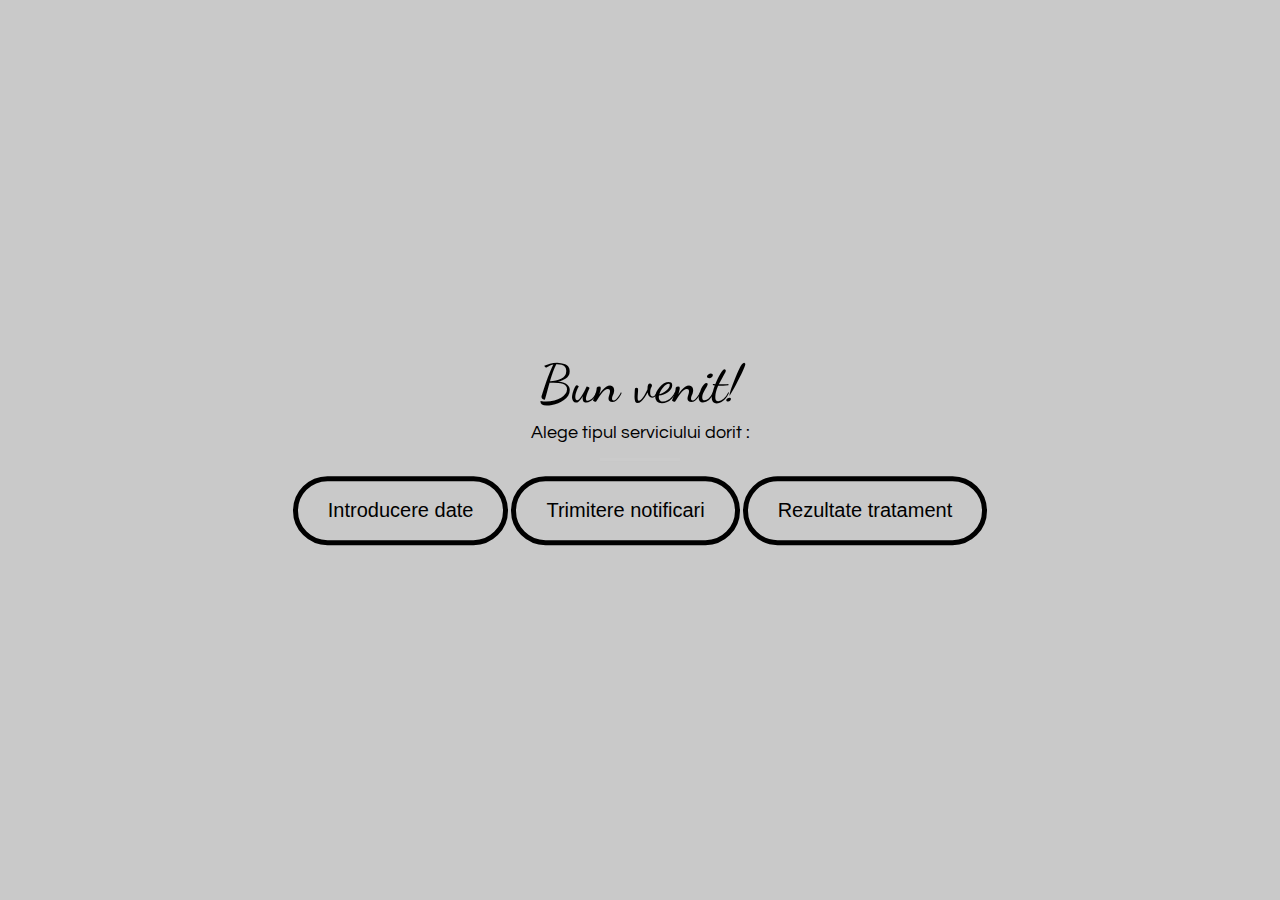
<file: FirstInterface1/index.html>
﻿<!DOCTYPE html>
<html>
  <head>
  <meta http-equiv="X-UA-Compatible" content="IE=11"/>
    <meta charset="utf-8">
    <title>Med Assistant</title>
    <meta name="generator" content="Codeply">
    <link rel="stylesheet" href="./css/bootstrap.min.css" />
    <link rel="stylesheet" href="./css/animate.min.css" />
    <link rel="stylesheet" href="./css/ionicons.min.css" />
    <link rel="stylesheet" href="./css/styles.css" />
  </head>
  <body>
    <nav id="topNav" class="navbar navbar-default navbar-fixed-top">
      
    </nav>
    <header id="first">
        <div class="header-content">
            <div class="inner">
                <h1 class="cursive">Bun venit!</h1>
                <h4>Alege tipul serviciului dorit :</h4>
                <hr>
                
				<a id="introducere" href="#one" class="btn btn-primary btn-xl page-scroll">Introducere date</a>
				<a id="notificari" href="#one" class="btn btn-primary btn-xl page-scroll">Trimitere notificari</a>
				<a id="statistica" href="#one" class="btn btn-primary btn-xl page-scroll">Rezultate tratament</a>
				
				</hr>
				
            </div>
        </div>
       
    </header>
  
    
   
   
    
 
    <script src="./js/jquery.min.js"></script>
    <script src="./js/bootstrap.min.js"></script>
    <script src="./js/jquery.easing.min.js"></script>
    <script src="./js/wow.js"></script>
    
	<script>
	document.getElementById("introducere").onclick=function(){
        		var output="IntroducereDate";
        		window.external.setResult(output);
        	};
    document.getElementById("notificari").onclick=function(){
        		var output="TrimitereNotificari";
        		window.external.setResult(output);
        	};	
 document.getElementById("statistica").onclick=function(){
        		var output="Statistica";
        		window.external.setResult(output);
        	};	
 		
	
	
	
	
	</script>
  </body>
</html>
</file>
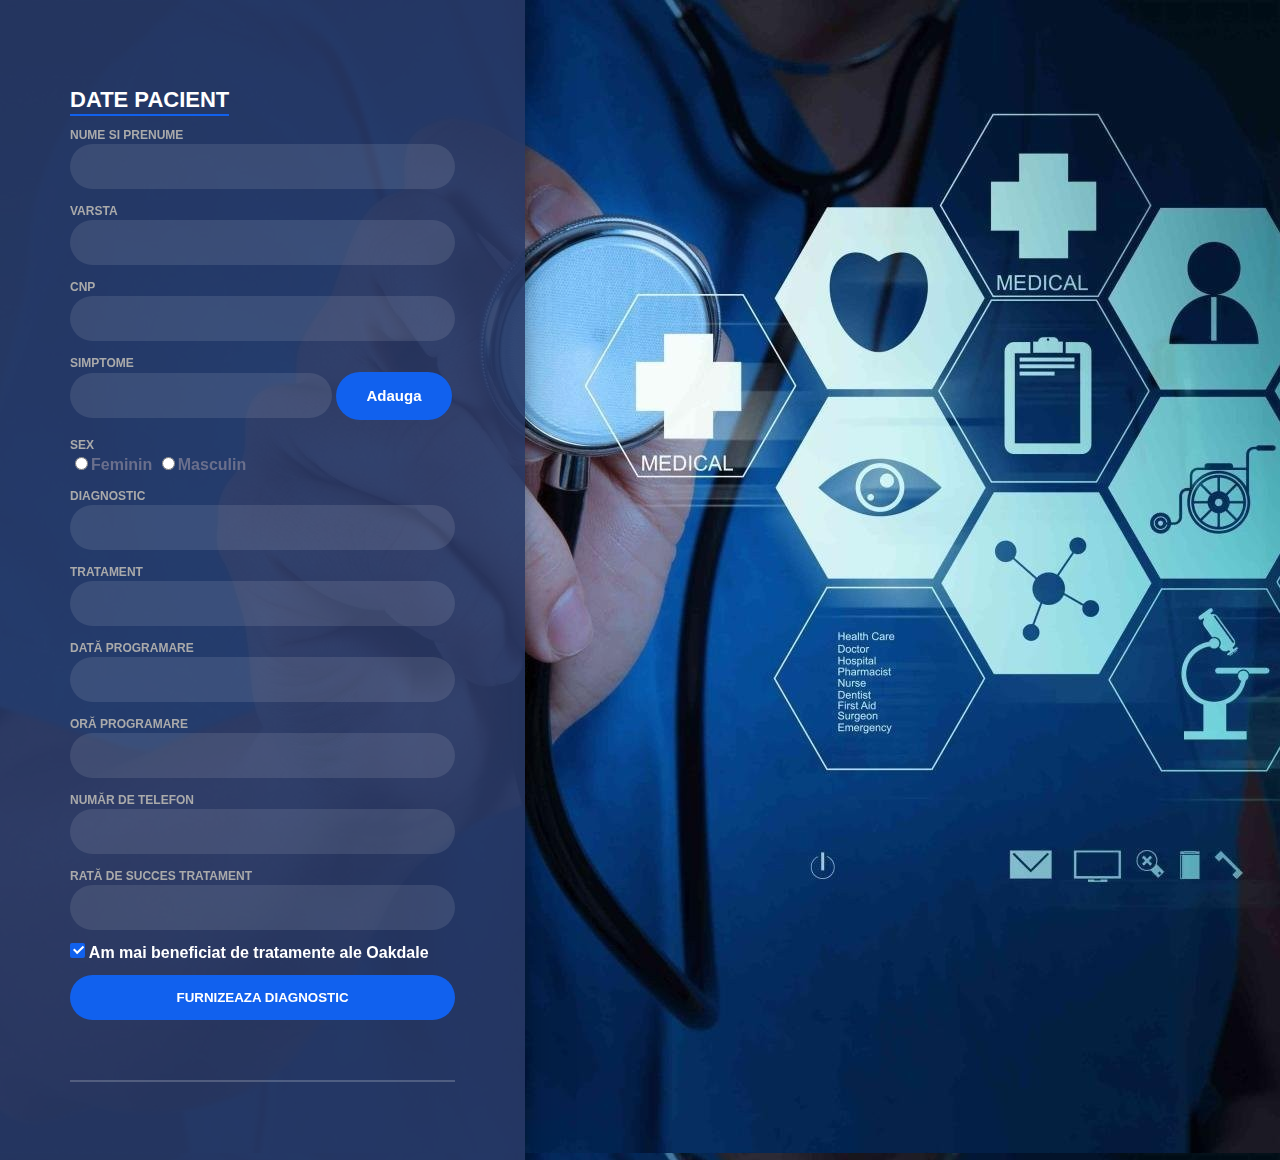
<file: DataPacient/diagnostic.html>
﻿<!DOCTYPE html>
<html>
<head>
<meta http-equiv="X-UA-Compatible" content="IE=11" />
<title>Date Pacient</title>

<style>

body{
	margin:0;
	color:#6a6f8c;
	background-image:url(assets/images/1.jpg) ;
	font:600 16px/18px 'Open Sans',sans-serif;

}

img {
		display: block;
		margin-left: auto;
		margin-right: auto;
}
*,:after,:before{box-sizing:border-box}
.clearfix:after,.clearfix:before{content:'';display:table}
.clearfix:after{clear:both;display:block}
a{color:inherit;text-decoration:none}

.login-wrap{
	width:100%;
	margin:0px;
	max-width:525px;
	min-height:1160px;
	position:relative;
	box-shadow:0 12px 15px 0 rgba(0,0,0,.24),0 17px 50px 0 rgba(0,0,0,.19);
}


.login-html{
	width:100%;
	height:100%;
	position:absolute;
	padding:90px 70px 50px 70px;
	background:rgba(40,57,101,.9);
}
.login-html .sign-in-htm,
.login-html .sign-up-htm{
	top:0;
	left:0;
	right:0;
	bottom:0;
	position:absolute;
	transform:rotateY(180deg);
	backface-visibility:hidden;
	transition:all .4s linear;
}
.login-html .sign-in,
.login-html .sign-up,
.login-form .group .check{
	display:none;
}

.login-html .sign-in,
.login-html .sign-up,
.login-form .group .check1{
	display:none;
}

.login-html .tab,
.login-form .group .label,
.login-form .group .button {
	text-transform:uppercase;
}

.login-html .tab{
	font-size:22px;
	margin-right:15px;
	padding-bottom:5px;
	margin:0 15px 10px 0;
	display:inline-block;
	border-bottom:2px solid transparent;
}

.login-html .sign-in:checked + .tab,
.login-html .sign-up:checked + .tab{
	color:#fff;
	border-color:#1161ee;
}

.login-form{
	min-height:345px;
	position:relative;
	perspective:1000px;
	transform-style:preserve-3d;
}

.login-form .group{
	margin-bottom:13px;
}

.login-form .group .label,
.login-form .group .input,
.login-form .group .button{
	width:100%;
	color:#fff;
	display:block;
}

.login-form .group .input,
.login-form .group .button{
	border:none;
	padding:15px 20px;
	border-radius:25px;
	background:rgba(255,255,255,.1);
}











.login-form .group1 .label,
.login-form .group1 .input1,
.login-form .group1 .button{
	width:68%;
	color:#fff;
	//display:block;
}

.login-form .group1 .input1,
.login-form .group1 .button{
	border:none;
	padding:15px 20px;
	border-radius:25px;
	background:rgba(255,255,255,.1);
}


.login-form .group .label,
.login-form .group .input1,
.login-form .group .button{
	width:100%;
	color:#fff;
	display:block;
}
.login-form .group .input1,
.login-form .group .button{
	border:none;
	padding:15px 20px;
	border-radius:25px;
	background:rgba(255,255,255,.1);
}



.login-form .group1 .label,
.login-form .group1 .input,
.login-form .group1 .button{
	width:100%;
	color:#fff;
	display:block;
}

.login-form .group1 .input,
.login-form .group1 .button{
	border:none;
	padding:15px 20px;
	border-radius:25px;
	background:rgba(255,255,255,.1);
}


.login-form .group .label{
	color:#aaa;
	font-size:12px;
}

.login-form .group1 .label{
	color:#aaa;
	font-size:12px;
}

.login-form .group .button{
	background:#1161ee;
font-weight: bold;
}

.login-form .group label .icon{
	width:15px;
	height:15px;
	border-radius:2px;
	position:relative;
	display:inline-block;
	background:rgba(255,255,255,.1);
}


.login-form .group label .icon:before,
.login-form .group label .icon:after{
	content:'';
	width:10px;
	height:2px;
	background:#fff;
	position:absolute;
	transition:all .2s ease-in-out 0s;
}
.login-form .group label .icon:before{
	left:3px;
	width:5px;
	bottom:6px;
	transform:scale(0) rotate(0);
}

.login-form .group label .icon:after{
	top:6px;
	right:0;
	transform:scale(0) rotate(0);
}
.login-form .group .check:checked + label{
	color:#fff;
}
.login-form .group .check:checked + label .icon{
	background:#1161ee;
}
.login-form .group .check:checked + label .icon:before{
	transform:scale(1) rotate(45deg);
}
.login-form .group .check:checked + label .icon:after{
	transform:scale(1) rotate(-45deg);
}



.login-form .group .check1:checked + label{
	color:#fff;
}
.login-form .group .check1:checked + label .icon{
	background:#1161ee;
}
.login-form .group .check1:checked + label .icon:before{
	transform:scale(1) rotate(45deg);
}
.login-form .group .check1:checked + label .icon:after{
	transform:scale(1) rotate(-45deg);
}




.login-html .sign-in:checked + .tab + .sign-up + .tab + .login-form .sign-in-htm{
	transform:rotate(0);
}
.login-html .sign-up:checked + .tab + .login-form .sign-up-htm{
	transform:rotate(0);
}

.hr{
	height:2px;
	margin:60px 0 50px 0;
	background:rgba(255,255,255,.2);
}
.foot-lnk{
	text-align:center;
}



.addSkillBtn {
	border:none;
	width: 30%;
	padding:15px 20px;
	border-radius:25px;
	display: inline-block;
  	vertical-align: middle;
	background:#1161ee;
	font-size: 15px;
	text-align: center;
	color: #fff;
	
}

.addSkillBtn:hover {
  background-color: #0b0ebc;
  
}

.close {
  position: center;
  right: 20px;
  top: 0;
  padding: 3px 3px 3px 3px;
}
.close:hover {
  background-color: #f44336;
  color: white;
}

ul li {
  width: auto;
  cursor: pointer;
  position: relative;
  padding: 12px 8px 12px 10px;
  list-style-type:none;
  background-color: transparent;
  font-size: 15px;
  color: #ffffff;

  transition: 0.2s;
  display:inline-block;
   
  
  /* make the list items unselectable */
  -webkit-user-select: none;
  -moz-user-select: none;
  -ms-user-select: none;
  user-select: none; 
}

ul li:nth-child(odd) {
  background-color: transparent;
}
ul li:hover {
  background: #1161ee;
}

</style>
</head>

<body>
<div class="login-wrap">
	<div class="login-html">
		<input id="tab-1" type="radio" name="tab" class="sign-in" checked><label for="tab-1" class="tab">Date pacient</label>
		<input id="tab-2" type="radio" name="tab" class="sign-up"><label for="tab-2" class="tab"></label>
		<div class="login-form">
            <div class="sign-in-htm">
                <div class="group">
                    <label for="user" class="label">Nume si Prenume</label>
                    <input id="numeSimptome" type="text" class="input">
                </div>
                <div class="group">
                    <label for="pass" class="label">Varsta</label>
                    <input id="varstaSimptome" type="number" class="input">
                </div>
                <div class="group">
                    <label for="user" class="label">CNP</label>
                    <input id="cnp" type="text" class="input">
                </div>
                <div class="group1">
                    <label for="skill" class="label">SIMPTOME</label>
                    <input class="input1" type="text" id="myInput">
                    <span onclick="newElement()" class="addSkillBtn">Adauga</span>
                </div>
                <ul id="myUL"></ul>
                <div class="group">
                    <label for="sex" class="label">SEX</label>
                    <input type="radio" name="experience" id="feminin">Feminin</input>
                    <input type="radio" name="experience" id="feminin">Masculin</input>
                </div>
                <div class="group">
                    <label for="user" class="label">Diagnostic</label>
                    <input id="diagnostic" type="text" class="input">
                </div>
                <div class="group">
                    <label for="user" class="label">Tratament</label>
                    <input id="tratament" type="text" class="input">
                </div>
                <div class="group">
                    <label for="user" class="label">Dată programare</label>
                    <input id="dataProgramare" type="text" class="input">
                </div>
                <div class="group">
                    <label for="user" class="label">Oră programare</label>
                    <input id="oraProgramare" type="text" class="input">
                </div>
                <div class="group">
                    <label for="user" class="label">Număr de telefon</label>
                    <input id="telefon" type="text" class="input">
                </div>
                <div class="group">
                    <label for="user" class="label">Rată de succes tratament</label>
                    <input id="rata" type="text" class="input">
                </div>
                <div class="group">
                    <input id="check" type="checkbox" class="check" checked>
                    <label for="check"><span class="icon"></span> Am mai beneficiat de tratamente ale Oakdale</label>
                </div>
                <div class="group">
                    <input type="submit" class="button" id="Submit1" value="Furnizeaza diagnostic">
                </div>
                <div class="hr"></div>
            </div>
		
			
	
		</div>
	</div>
</div>



			<script>	
		var SkillsArray = new Array();
						
		var myNodelist = document.getElementsByTagName("LI");	// Create a "close" button and append it to each list item
		var i;
		for (i = 0; i < myNodelist.length; i++) {
			var span = document.createElement("SPAN");
			var txt = document.createTextNode("\u00D7");
			span.className = "close";
			span.appendChild(txt);
			myNodelist[i].appendChild(span);
		} 
		
		var close = document.getElementsByClassName("close");	// Click on a close button to remove the current list item
		var i;
		for (i = 0; i < close.length; i++) {
			close[i].onclick = function() {
				var div = this.parentElement;
				div.parentNode.removeChild(div);
			}
		}
		
		function newElement() {									// Create a new list item when clicking on the "Add" button
			var li = document.createElement("li");
			var inputValue = document.getElementById("myInput").value; 
			li.appendChild(document.createTextNode(inputValue)); 			
			if (inputValue === '')  {
				alert("You must write something!");
			} else {
				if(SkillsArray.indexOf(inputValue)>=0){
					alert(inputValue + " already exists in skills collection");
				} else{
					document.getElementById("myUL").appendChild(li);
					SkillsArray.push(inputValue);
				}
		    }
			
			document.getElementById("myInput").value = ""; 

			var span = document.createElement("SPAN");
			var txt = document.createTextNode("\u00D7");
			span.className = "close";
			span.appendChild(txt);
			li.appendChild(span);

			for (i = 0; i < close.length; i++) {
				close[i].onclick = function() {
					var div = this.parentElement;
					div.parentNode.removeChild(div);
				};
			}
		}


		
		//Send to UiPath

		var numePacient = "nothnig";
		document.getElementById("Submit1").onclick = function() {
		
			var numePacient = document.getElementById("numeSimptome").value;
			var varstaPacient = document.getElementById("varstaSimptome").value;	
			
			if(SkillsArray.length < 1){											// Skills
				alert("Trebuie sa introduceti cel putin un simptom. ");
				return;				
			}

            var cnpPacient = document.getElementById("cnp").value;
            var diagnosticPacient = document.getElementById("diagnostic").value;
            var tratamentPacient = document.getElementById("tratament").value;
            var dataProgramare = document.getElementById("dataProgramare").value;
             var telefonPacient = document.getElementById("telefon").value;
            var oraProgramare = document.getElementById("oraProgramare").value;
            var rataTratament = document.getElementById("rata").value;
				
			var Feminin;
			var Masculin;		 

			if (document.getElementById("feminin").checked) { 								
				Feminin = "F";
			}
			else{
				Feminin="M";
			}
				
			if(Masculin=="" && Feminin==""){
				alert("Te rugam sa alegi sexul.");
				return;
			}
			
			var beneficiarServicii;
			if(document.getElementById("check").checked){
				beneficiarServicii="Da";
			}else{
				beneficiarServicii="Nu"
			}
			var OutputString="!Nume si Prenume:" +numePacient +"\n"+ "!CNP:"+ cnpPacient + "\n" + "!Varsta:"+ varstaPacient + "\n"+ "!Feminin:"+ Feminin +  "\n"+"!Simptome:"+ SkillsArray.join(",")+"\n" +"!Diagnostic:"+ diagnosticPacient + "\n"+ "!Tratament:"+ tratamentPacient+ "\n"+ "!Data programare:"+ dataProgramare+ "\n"+ "!Ora programare:"+  oraProgramare+"\n"+ "!Telefon:"+ telefonPacient +"\n"+ "!Rata tratament:"+ rataTratament+"\n"+ "!Client:" +beneficiarServicii ;
			window.external.setResult(OutputString);
		};
		
			</script>

</body>
</html>
</file>
<file: FirstInterface1/css/styles.css>
/*

Landing Zero theme - A free landing page theme from BootstrapZero
http://www.bootstrapzero.com

*/

@import url(https://fonts.googleapis.com/css?family=Questrial);
@import url(http://fonts.googleapis.com/css?family=Dancing+Script:700);

html,
body {
    width: 100%;
    height: 100%;
}

body {
    font-family: 'Questrial','Helvetica Neue',Arial,sans-serif;
    background-color: #282828;
    color: black;
    webkit-tap-highlight-color: #222;
}

hr {
	color:black;
    max-width: 80px;
    border-width: 3px;
    opacity: 0.09;
    margin-top: 15px;
    margin-bottom: 15px;
}

hr.light {
    border-color: #fff;
}

a {
    color: black;
    -webkit-transition: all .35s;
    -moz-transition: all .35s;
    transition: all .35s;
}

a:hover,
a:focus {
    color: #9c27c1;
    outline: 0;
}

h1,h2,h3,h4,h5,h6 {
	font-color:black;
	color:black;
    font-family: 'Questrial','Helvetica Neue',Arial,sans-serif;
}

p {
    font-size: 17px;
    line-height: 1.7;
    margin-bottom: 20px;
}

.wide-space {
    letter-spacing: 1.6px;
}

.icon-lg {
    font-size: 50px;
    line-height: 18px;
}

.bg-primary {
    background-color: #333;
}

.bg-dark {
    color: #eee;
    background-color: #222;
}

.cursive {
	color:black;
    font-family: 'Dancing Script', cursive;
    text-transform: none;
}

.text-faded {
    color: rgba(245,245,245,0.7);
}

.text-dark {
    color: #111;
}

.text-primary {
    color: #9c27b0;
}

.modal-content {
    background-color: #1d1d1d;
}

section {
    padding: 70px 0;
}

aside {
    padding: 50px 0;
}

footer {
    padding: 15px;
}

.no-padding {
    padding: 0;
}

.navbar-default {
    border-color: rgba(35,35,35,.05);
    font-family: 'Questrial','Helvetica Neue',Arial,sans-serif;
    background-color: #222;
    -webkit-transition: all .4s;
    -moz-transition: all .4s;
    transition: all .4s;
}

.navbar-header > .navbar-brand {
    font-family: 'Questrial','Helvetica Neue',Arial,sans-serif;
    color: #9c27b0;
    padding: 15px;
    -webkit-transition: padding .2s ease-in;
    -moz-transition: padding .2s ease-in;
    transition: padding .2s ease-in;
}

.navbar-header > .navbar-brand:hover,
.navbar-header > .navbar-brand:focus {
    color: #8b27b0;
}

.navbar-default .navbar-toggle:focus, .navbar-default .navbar-toggle:hover {
    background-color: #181818;
}
.navbar-default .navbar-toggle, .navbar-default .navbar-collapse {
    border-color: transparent;
}

.navbar-default .nav > li>a,
.navbar-default .nav>li>a:focus {
    text-transform: uppercase;
    font-size: 13px;
    font-weight: 700;
    color: #eee;
}

.navbar-default .nav > li>a:hover,
.navbar-default .nav>li>a:focus:hover {
    color: #9c27b0;
}

.navbar-default .nav > li.active>a,
.navbar-default .nav>li.active>a:focus {
    color: #9c27b0 !important;
    background-color: transparent;
}

.navbar-default .nav > li.active>a:hover,
.navbar-default .nav>li.active>a:focus:hover
{
    background-color: transparent;
}


@media(min-width:768px) {
    .navbar-default {
        border-color: transparent;
        background-color: transparent;
        min-height: 60px;
    }

    .navbar-header > .navbar-brand {
        color: rgba(255,255,255,0.7);
        padding: 19px;
    }

    .navbar-default .navbar-header .navbar-brand:hover,
    .navbar-default .navbar-header .navbar-brand:focus {
        color: #f4f4f4;
    }

    .navbar-default .nav > li>a,
    .navbar-default .nav>li>a:focus {
        color: rgba(255,255,255,0.8);
        padding: 20px;
        letter-spacing: 1.1px;
        text-shadow: 1px 1px 1px rgba(60,60,60,0.7);
    }

    .navbar-default .nav > li>a:hover,
    .navbar-default .nav>li>a:focus:hover {
        color: #fefefe;
    }

    .navbar-default.affix {
        border-color: rgba(34,34,34,.05);
        background-color: #222;
    }

    .navbar-default.affix .navbar-header .navbar-brand {
        font-size: 15px;
        color: #9c27b0;
        padding: 20px;
        letter-spacing: 1px;
    }

    .navbar-default.affix .navbar-header .navbar-brand:hover,
    .navbar-default.affix .navbar-header .navbar-brand:focus {
        color: #8b27b0;
    }

    .navbar-default.affix .nav > li>a,
    .navbar-default.affix .nav>li>a:focus {
        color: #ddd;
        text-shadow: 1px 1px 1px rgba(30,30,30,0.7);
    }

    .navbar-default.affix .nav > li>a:hover,
    .navbar-default.affix .nav>li>a:focus:hover {
        color: #9c27b0;
    }
}

header {
    position: relative;
    min-height: auto;
    text-align: center;
    color: #fff;
    width: 100%;
    background-color: #c9c9c9;
    background-image: url('https://image.freepik.com/free-photo/blurred-interior-hospital-clinical-with-people-abstract-medical-background_1484-1309.jpg');
    background-position: center;
    -webkit-background-size: cover;
    -moz-background-size: cover;
    background-size: cover;
    -o-background-size: cover;
}

header .header-content {
	color: black;
    position: relative;
    width: 100%;
    padding: 100px 15px;
    text-align: center;
    z-index: 2;
}

header .header-content .inner h1 {
	color: black;
    margin-top: 0;
    margin-bottom: 0;
}

header .header-content .inner p {
	color: black;
    margin-bottom: 50px;
    font-size: 16px;
    font-weight: 300;
    color: rgba(255,255,255,0.7);
}

#video-background {
  position: absolute;
  right: 0; 
  bottom: 0;
  min-width: 100%; 
  min-height: 100%;
  width: auto; 
  height: auto;
  z-index: 1;
}

#video-background.collapsing {
  display:none;
}

footer {
    background-color:#2d2d2d;
}

@media(min-width:768px) {
    .icon-lg {
        font-size: 80px;
    }
    
    header {
        min-height: 100%;
    }

    header .header-content {
        position: absolute;
        top: 50%;
        padding: 0 50px;
        -webkit-transform: translateY(-50%);
        -ms-transform: translateY(-50%);
        transform: translateY(-50%);
    }

    header .header-content .inner {
        margin-right: auto;
        margin-left: auto;
        max-width: 1000px;
    }

    header .header-content .inner h1 {
        font-size: 53px;
    }

    header .header-content .inner p {
        margin-right: auto;
        margin-left: auto;
        max-width: 80%;
        font-size: 18px;
    }
    
    section {
        min-height: 600px;
        padding: 100px 0;
    }

}

.form-control {
    display: block;
    width: 100%;
    height: 35px;
    padding: 6px 12px;
    font-size: 14px;
    line-height: 1.5;
    color: #eee;
    background-color: #36333d;
    background-image: none;
    border: 1px solid #36333d;
    border-radius: 4px;
    box-shadow: inset 0 1px 1px rgba(0, 0, 0, 0.075);
    transition: border-color ease-in-out .15s, box-shadow ease-in-out .15s;
}

.form-control:focus {
    color: #222;
    background-color: #ccc;
    box-shadow: none;
}

textarea {
    resize: none;
}

.margin-top-0 {
    margin-top: 0;
}

.feature {
    margin: 50px auto 0;
    max-width: 400px;
}

@media(min-width:992px) {
    .feature {
        margin: 20px auto 0;
    }
}

.feature p {
    margin-bottom: 0;
}

.call-to-action h2 {
    margin: 0 auto 20px;
}

.gallery-box {
    display: block;
    position: relative;
    margin: 0 auto;
    max-width: 650px;
    overflow:hidden;
}

.gallery-box .gallery-box-caption {
    display: block;
    position: absolute;
    bottom: 0;
    width: 100%;
    height: 100%;
    text-align: center;
    color: #fff;
    opacity: 0;
    background: rgba(44,44,44,.8);
    -webkit-transition: all .35s;
    -moz-transition: all .35s;
    transition: all .35s;
}

.gallery-box .gallery-box-caption .gallery-box-content {
    position: absolute;
    top: 50%;
    width: 100%;
    text-align: center;
    transform: translateY(-50%);
}

.gallery-box:hover .gallery-box-caption {
    opacity: 1;
}

.gallery-box:hover img {
    -webkit-transform: scale(1.1);
    -ms-transform: scale(1.1);
    transform: scale(1.1);
}

.gallery-box img {
    -webkit-transition: all 300ms ease-in-out;
    transition: all 300ms ease-in-out;
}

.no-gutter > [class*=col-] {
    padding-right: 0;
    padding-left: 0;
}

.btn-default {
    border-color: #fff;
    color: #222;
    background-color: #fff;
    -webkit-transition: all .35s;
    -moz-transition: all .35s;
    transition: all .35s;
}

.btn-default:hover,
.btn-default:focus,
.btn-default.focus,
.btn-default:active,
.btn-default.active,
.open > .dropdown-toggle.btn-default {
    border-color: #ededed;
    color: #222;
    background-color: #f2f2f2;
    opacity: 0.7;
}

.btn-default:active,
.btn-default.active,
.open > .dropdown-toggle.btn-default {
    background-image: none;
}

.btn-default.disabled,
.btn-default[disabled],
fieldset[disabled] .btn-default,
.btn-default.disabled:hover,
.btn-default[disabled]:hover,
fieldset[disabled] .btn-default:hover,
.btn-default.disabled:focus,
.btn-default[disabled]:focus,
fieldset[disabled] .btn-default:focus,
.btn-default.disabled.focus,
.btn-default[disabled].focus,
fieldset[disabled] .btn-default.focus,
.btn-default.disabled:active,
.btn-default[disabled]:active,
fieldset[disabled] .btn-default:active,
.btn-default.disabled.active,
.btn-default[disabled].active,
fieldset[disabled] .btn-default.active {
    border-color: #fff;
    background-color: #fff;
    opacity: 0.7;
}

.btn-default .badge {
    color: #fff;
    background-color: #222;
}

.btn.btn-primary {
	color:black;
	font-style:bold;
    background-color: transparent;
    border:5px solid black;
    border-color:#black;
    -webkit-transition: all .35s;
    -moz-transition: all .35s;
    transition: all .35s;
}

.btn.btn-primary:hover {
    opacity: 0.7;
}

.btn {
    border: 0;
    border-radius: 290px;
	font-style:bold;
    font-family: 'Helvetica Neue',Arial,sans-serif;
}

.btn-xl {
	color:black;
    padding: 15px 30px;
    font-size: 20px;
}

::-moz-selection {
    text-shadow: none;
    color: #fff;
    background: #222;
}

::selection {
    text-shadow: none;
    color: #fff;
    background: #222;
}

img::selection {
    color: #fff;
    background: 0 0;
}

img::-moz-selection {
    color: #fff;
    background: 0 0;
}
</file>
